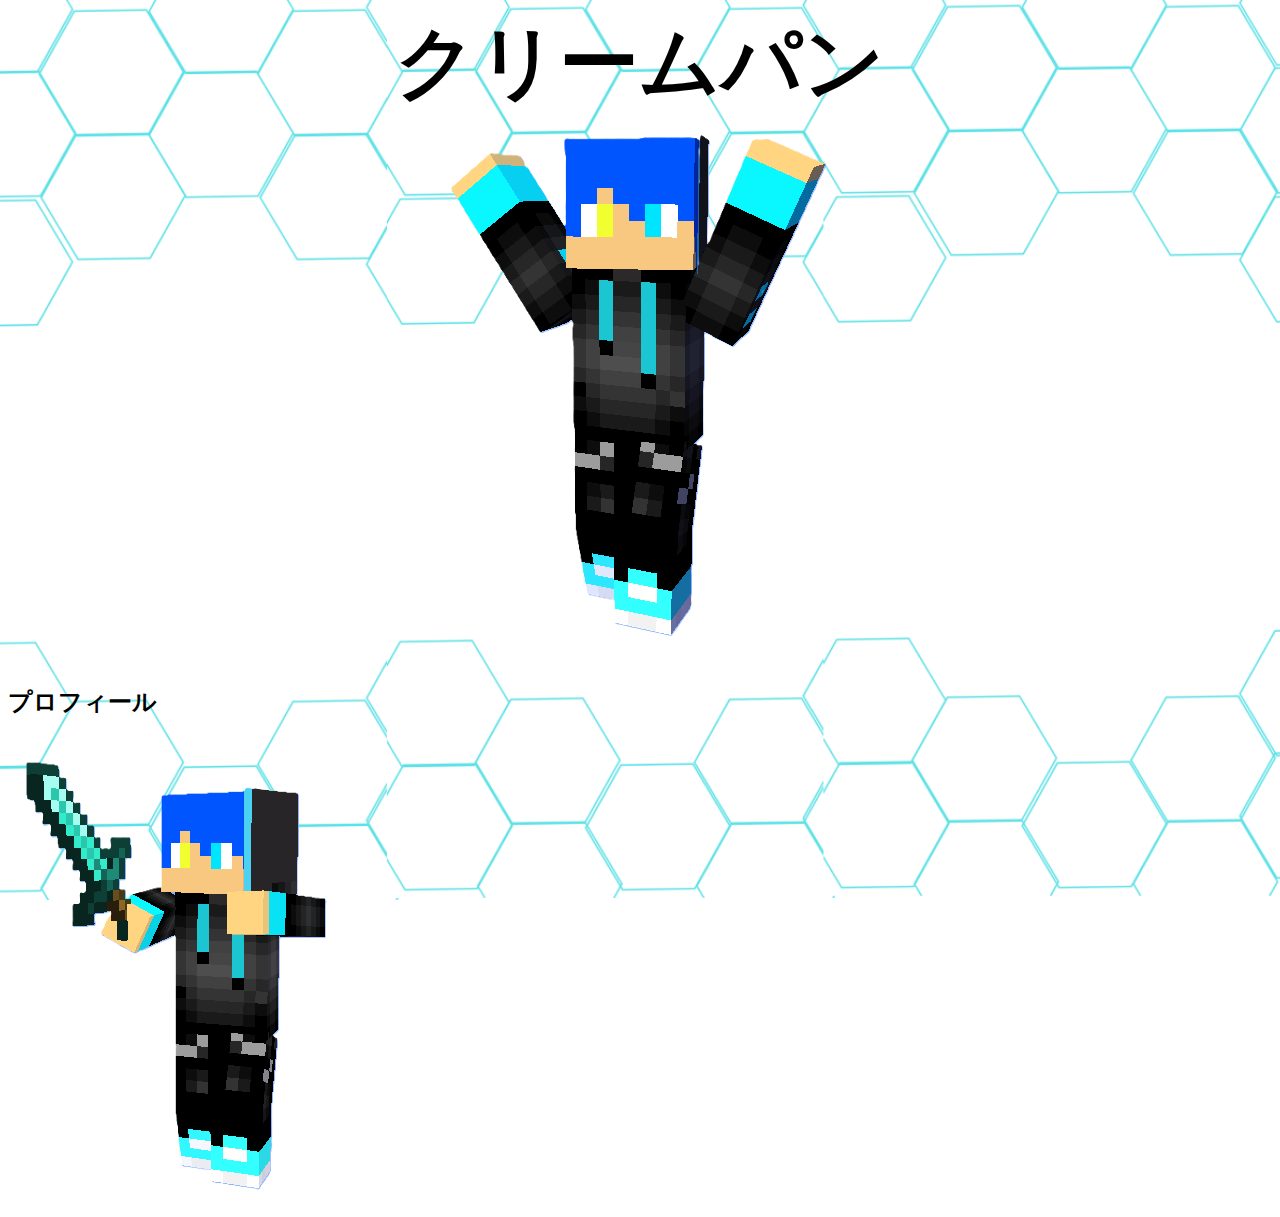
<file: index.html>
<!DOCTYPE html>
<html lang="ja">
<head>
  <meta charset="UTF-8">
  <link rel="stylesheet" href="style.css"> <!-- style.css を読み込む -->

  <link rel="icon" href="images/creambun.png" type="image/png">
</head>
<body>
  <header>
  <header>
<div class="main-section">
  クリームパン
  </div>
  </header>
    <div class="main-section">
  <img src="images/creambun2.png" alt="クリームパンの画像" class="main-image">
</div>
  </header>

<div profile-section>
  <h2 class="profile-title">プロフィール</h2>
  <img src="images/creambun3.png" alt="プロフィール画像" class="profile-image"
</div>
</file>
<file: style.css>
.site-header {
    background-image: url('images/header-bg.png');
    background-size: cover;
    background-position: center;
    border-radius: 50px;   /* 角丸 */
    padding: 40px;
    text-align: center;
    color: black;
}

body {
    background-image: url('images/cream-well.png'); /* 自作PNGのパス */
    background-repeat: no-repeat;   /* 繰り返さない */
    background-size: cover;         /* 画面いっぱいに拡大縮小 */
    background-position: center;    /* 中央に配置 */
    background-attachment: fixed;   /* スクロールしても固定 */
}

.main-section {
    text-align: center;       /* 真ん中に揃える */
    margin-top: 10px;
    font-weight: bold;
    font-size: 5em; 
}

.main-title {
    font-size: 1em;           /* 大きな文字 */
    font-weight: bold;
    color: black;
    margin-bottom: 30px;      /* 文字と画像の間の余白 */
}

.image-btn {
    height: auto;
    margin-left: 450px;
    border-radius: 10px;
}

.profile {
    text-aligen: center;
    font-size: 1em;
    font-weight: bold;
}
</file>
